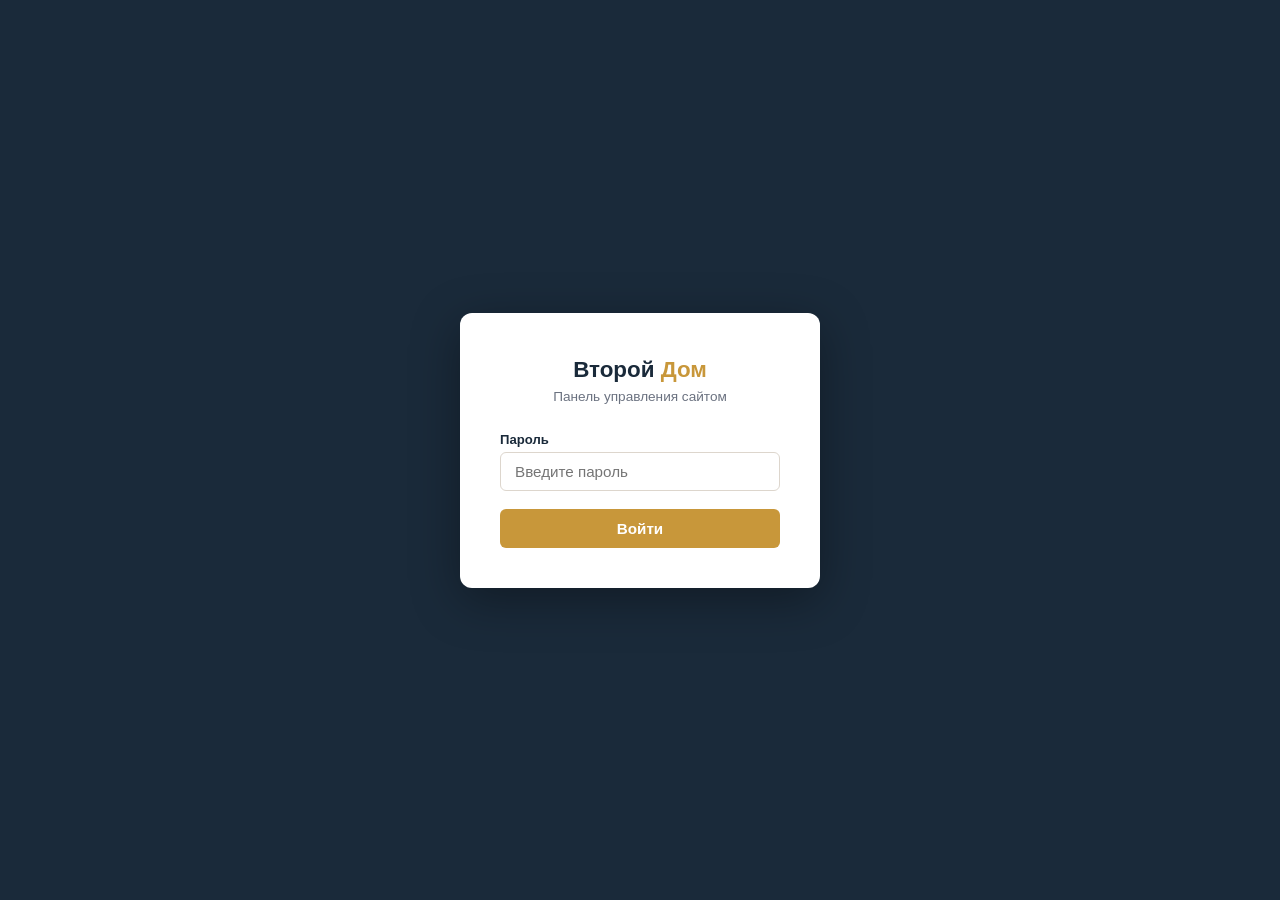
<file: admin.html>
<!DOCTYPE html>
<html lang="ru">
<head>
  <meta charset="UTF-8">
  <meta name="viewport" content="width=device-width, initial-scale=1">
  <title>Панель управления | Второй Дом</title>
  <style>
    *, *::before, *::after { box-sizing: border-box; margin: 0; padding: 0; }

    :root {
      --navy:   #1a2a3a;
      --blue:   #2c4a6e;
      --gold:   #c8973a;
      --gold2:  #a87830;
      --light:  #f5f2ee;
      --white:  #ffffff;
      --gray:   #6b7280;
      --border: #ddd6cd;
      --red:    #c0392b;
      --green:  #1e7e4a;
      --sidebar-w: 220px;
    }

    body { font-family: 'Segoe UI', Arial, sans-serif; background: #f0ece6; color: #1a1a1a; min-height: 100vh; }

    /* ── Login screen ─────────────────── */
    #login-screen {
      min-height: 100vh;
      display: flex;
      align-items: center;
      justify-content: center;
      background: var(--navy);
    }
    .login-box {
      background: var(--white);
      border-radius: 12px;
      padding: 44px 40px 40px;
      width: 360px;
      box-shadow: 0 12px 48px rgba(0,0,0,.35);
      text-align: center;
    }
    .login-box .logo { font-size: 1.4rem; font-weight: 700; color: var(--navy); margin-bottom: 6px; }
    .login-box .logo span { color: var(--gold); }
    .login-box .subtitle { font-size: .85rem; color: var(--gray); margin-bottom: 28px; }
    .login-box label { display: block; text-align: left; font-size: .82rem; font-weight: 600; color: var(--navy); margin-bottom: 5px; }
    .login-box input[type="password"] {
      width: 100%; padding: 10px 14px; border: 1.5px solid var(--border);
      border-radius: 6px; font-size: .95rem; outline: none; margin-bottom: 18px;
    }
    .login-box input[type="password"]:focus { border-color: var(--gold); }
    .login-btn {
      width: 100%; background: var(--gold); color: var(--white);
      border: none; border-radius: 6px; padding: 11px; font-size: .95rem;
      font-weight: 700; cursor: pointer; transition: background .18s;
    }
    .login-btn:hover { background: var(--gold2); }
    .login-error { color: var(--red); font-size: .83rem; margin-top: 12px; display: none; }

    /* ── App shell ────────────────────── */
    #app { display: none; min-height: 100vh; }

    /* Topbar */
    .topbar {
      position: fixed; top: 0; left: 0; right: 0; height: 52px;
      background: var(--navy); display: flex; align-items: center;
      padding: 0 20px; gap: 14px; z-index: 200;
      box-shadow: 0 2px 8px rgba(0,0,0,.3);
    }
    .topbar .tlogo { font-weight: 700; font-size: 1rem; color: var(--white); }
    .topbar .tlogo span { color: var(--gold); }
    .topbar .badge { background: var(--gold); color: var(--white); font-size: .68rem; font-weight: 700; padding: 2px 8px; border-radius: 10px; letter-spacing: .05em; text-transform: uppercase; }
    .topbar .spacer { flex: 1; }
    .topbar .site-link { color: rgba(255,255,255,.7); font-size: .82rem; text-decoration: none; }
    .topbar .site-link:hover { color: var(--gold); }
    .logout-btn { background: none; border: 1px solid rgba(255,255,255,.25); color: rgba(255,255,255,.7); border-radius: 5px; padding: 5px 12px; font-size: .8rem; cursor: pointer; }
    .logout-btn:hover { border-color: var(--gold); color: var(--gold); }

    /* Sidebar */
    .sidebar {
      position: fixed; top: 52px; left: 0; bottom: 0;
      width: var(--sidebar-w); background: var(--white);
      border-right: 1px solid var(--border); overflow-y: auto;
      padding: 16px 0; z-index: 100;
    }
    .sidebar-section { padding: 8px 16px 4px; font-size: .7rem; font-weight: 700; letter-spacing: .1em; text-transform: uppercase; color: var(--gray); }
    .sidebar a {
      display: flex; align-items: center; gap: 9px;
      padding: 9px 20px; font-size: .88rem; color: #333;
      text-decoration: none; transition: background .15s, color .15s;
      border-left: 3px solid transparent;
    }
    .sidebar a:hover { background: var(--light); color: var(--navy); }
    .sidebar a.active { background: #fdf6ec; color: var(--gold2); border-left-color: var(--gold); font-weight: 600; }
    .sidebar .icon { font-size: 1rem; width: 20px; text-align: center; }

    /* Main content */
    .main-content {
      margin-left: var(--sidebar-w);
      margin-top: 52px;
      padding: 28px 32px 60px;
      min-height: calc(100vh - 52px);
    }

    /* Panels */
    .panel { display: none; }
    .panel.active { display: block; }

    .panel-title { font-size: 1.3rem; font-weight: 700; color: var(--navy); margin-bottom: 4px; }
    .panel-sub { font-size: .88rem; color: var(--gray); margin-bottom: 28px; }

    /* Cards */
    .card {
      background: var(--white); border: 1px solid var(--border);
      border-radius: 10px; padding: 24px 26px; margin-bottom: 20px;
      box-shadow: 0 1px 4px rgba(0,0,0,.05);
    }
    .card-title { font-size: 1rem; font-weight: 700; color: var(--navy); margin-bottom: 16px; display: flex; align-items: center; gap: 8px; }
    .card-title .icon { font-size: 1.1rem; }

    /* Form fields */
    .field { margin-bottom: 16px; }
    .field label { display: block; font-size: .8rem; font-weight: 600; color: var(--gray); text-transform: uppercase; letter-spacing: .06em; margin-bottom: 5px; }
    .field input, .field textarea {
      width: 100%; padding: 9px 12px; border: 1.5px solid var(--border);
      border-radius: 6px; font-size: .93rem; font-family: inherit;
      outline: none; transition: border .18s; resize: vertical;
    }
    .field input:focus, .field textarea:focus { border-color: var(--gold); }
    .field textarea { min-height: 90px; }

    .field-row { display: grid; grid-template-columns: 1fr 1fr; gap: 14px; }

    /* Photo manager */
    .photo-list { display: grid; grid-template-columns: repeat(auto-fill, minmax(160px, 1fr)); gap: 12px; margin-bottom: 16px; }
    .photo-item {
      position: relative; border: 1.5px solid var(--border); border-radius: 8px; overflow: hidden;
      background: var(--light);
    }
    .photo-item img { width: 100%; aspect-ratio: 4/3; object-fit: cover; display: block; }
    .photo-item .photo-label { font-size: .72rem; padding: 5px 8px; color: var(--gray); background: var(--white); word-break: break-all; }
    .photo-item .remove-photo {
      position: absolute; top: 5px; right: 5px; background: rgba(192,57,43,.85);
      color: white; border: none; border-radius: 50%; width: 22px; height: 22px;
      font-size: .85rem; cursor: pointer; display: flex; align-items: center; justify-content: center;
      line-height: 1;
    }
    .add-photo-row { display: flex; gap: 10px; align-items: flex-end; }
    .add-photo-row .field { flex: 1; margin: 0; }
    .add-btn {
      background: var(--navy); color: var(--white); border: none; border-radius: 6px;
      padding: 9px 16px; font-size: .88rem; font-weight: 600; cursor: pointer; white-space: nowrap;
    }
    .add-btn:hover { background: var(--blue); }

    .upload-hint { font-size: .78rem; color: var(--gray); margin-top: 6px; }

    /* Generate button */
    .generate-bar {
      position: sticky; bottom: 0; background: var(--white);
      border-top: 1px solid var(--border); padding: 14px 26px;
      display: flex; align-items: center; gap: 14px; margin: 28px -26px -24px;
      border-radius: 0 0 10px 10px;
    }
    .gen-btn {
      background: var(--gold); color: var(--white); border: none; border-radius: 6px;
      padding: 10px 22px; font-size: .92rem; font-weight: 700; cursor: pointer;
    }
    .gen-btn:hover { background: var(--gold2); }
    .gen-hint { font-size: .82rem; color: var(--gray); }

    /* Output modal */
    #output-modal {
      display: none; position: fixed; inset: 0;
      background: rgba(0,0,0,.55); z-index: 500;
      align-items: center; justify-content: center; padding: 20px;
    }
    #output-modal.open { display: flex; }
    .modal-box {
      background: var(--white); border-radius: 12px; max-width: 760px; width: 100%;
      max-height: 85vh; display: flex; flex-direction: column;
      box-shadow: 0 16px 60px rgba(0,0,0,.35);
    }
    .modal-header {
      padding: 18px 22px 14px; border-bottom: 1px solid var(--border);
      display: flex; align-items: center; justify-content: space-between;
    }
    .modal-header h3 { font-size: 1rem; color: var(--navy); }
    .modal-close { background: none; border: none; font-size: 1.3rem; cursor: pointer; color: var(--gray); }
    .modal-body { padding: 18px 22px; overflow-y: auto; flex: 1; }
    .modal-footer { padding: 14px 22px; border-top: 1px solid var(--border); display: flex; gap: 10px; }

    .code-block {
      background: #1e2d3d; color: #e8f0f8; font-family: 'Courier New', monospace;
      font-size: .8rem; line-height: 1.6; border-radius: 8px;
      padding: 16px 18px; overflow-x: auto; white-space: pre-wrap; word-break: break-all;
      margin-bottom: 16px; max-height: 300px; overflow-y: auto;
    }
    .step-badge {
      display: inline-flex; align-items: center; justify-content: center;
      background: var(--gold); color: var(--white); width: 22px; height: 22px;
      border-radius: 50%; font-size: .75rem; font-weight: 700; margin-right: 8px;
    }
    .step-label { font-size: .9rem; color: var(--navy); font-weight: 600; margin-bottom: 10px; }

    .copy-btn {
      background: var(--navy); color: var(--white); border: none; border-radius: 6px;
      padding: 8px 18px; font-size: .85rem; font-weight: 600; cursor: pointer;
    }
    .copy-btn:hover { background: var(--blue); }
    .copy-btn.copied { background: var(--green); }

    /* Toast */
    #toast {
      position: fixed; bottom: 24px; right: 24px;
      background: var(--navy); color: var(--white);
      padding: 10px 20px; border-radius: 8px; font-size: .88rem;
      opacity: 0; pointer-events: none; transition: opacity .2s;
      z-index: 999;
    }
    #toast.show { opacity: 1; }

    /* Change-password form */
    .narrow { max-width: 420px; }

    /* Responsive */
    @media (max-width: 700px) {
      .sidebar { transform: translateX(-100%); transition: transform .2s; }
      .sidebar.open { transform: none; }
      .main-content { margin-left: 0; padding: 16px; }
      .field-row { grid-template-columns: 1fr; }
    }
  </style>
</head>
<body>

<!-- ═══════════════════════════════════════
     LOGIN
════════════════════════════════════════ -->
<div id="login-screen">
  <div class="login-box">
    <div class="logo">Второй <span>Дом</span></div>
    <div class="subtitle">Панель управления сайтом</div>
    <label for="pwd-input">Пароль</label>
    <input type="password" id="pwd-input" placeholder="Введите пароль" autocomplete="current-password">
    <button class="login-btn" id="login-btn">Войти</button>
    <div class="login-error" id="login-error">Неверный пароль</div>
  </div>
</div>

<!-- ═══════════════════════════════════════
     APP
════════════════════════════════════════ -->
<div id="app">

  <!-- Topbar -->
  <div class="topbar">
    <span class="tlogo">Второй <span>Дом</span></span>
    <span class="badge">Админ</span>
    <div class="spacer"></div>
    <a class="site-link" href="index.html" target="_blank">← На сайт</a>
    <button class="logout-btn" id="logout-btn">Выйти</button>
  </div>

  <!-- Sidebar -->
  <nav class="sidebar" id="sidebar">
    <div class="sidebar-section">Контент</div>
    <a href="#" class="active" data-panel="home"><span class="icon">🏠</span> Главная</a>
    <a href="#" data-panel="vagapova"><span class="icon">📍</span> Вагапова 5Г</a>
    <a href="#" data-panel="kutua"><span class="icon">📍</span> А. Кутуя 86/2</a>
    <a href="#" data-panel="booking"><span class="icon">📞</span> Бронирование</a>
    <a href="#" data-panel="about"><span class="icon">📋</span> О нас</a>

    <div class="sidebar-section" style="margin-top:12px;">Фото</div>
    <a href="#" data-panel="photos-vagapova"><span class="icon">🖼</span> Фото — Вагапова</a>
    <a href="#" data-panel="photos-kutua"><span class="icon">🖼</span> Фото — Кутуя</a>

    <div class="sidebar-section" style="margin-top:12px;">Настройки</div>
    <a href="#" data-panel="settings"><span class="icon">🔑</span> Пароль</a>
    <a href="#" data-panel="guide"><span class="icon">📖</span> Инструкция</a>
  </nav>

  <!-- Main content -->
  <div class="main-content">

    <!-- ── ГЛАВНАЯ ── -->
    <div class="panel active" id="panel-home">
      <div class="panel-title">Главная страница</div>
      <div class="panel-sub">Редактировать текст на главной (index.html)</div>

      <div class="card">
        <div class="card-title"><span class="icon">✏️</span> Герой-блок</div>
        <div class="field"><label>Надпись над заголовком (eyebrow)</label><input type="text" id="home-eyebrow" value="Будьте как дома — вдали от дома"></div>
        <div class="field"><label>Заголовок (H1)</label><input type="text" id="home-h1" value="Хостел «Второй Дом» в Казани"></div>
        <div class="field"><label>Подзаголовок</label><textarea id="home-sub">Два уютных хостела в Советском районе: рядом с торговыми центрами, ипподромом и основными достопримечательностями города.</textarea></div>
      </div>

      <div class="card">
        <div class="card-title"><span class="icon">📊</span> Три блока статистики</div>
        <div class="field-row">
          <div class="field"><label>Блок 1 — подпись</label><input type="text" id="home-s1-label" value="Работаем с"></div>
          <div class="field"><label>Блок 1 — значение</label><input type="text" id="home-s1-val" value="2007 года"></div>
        </div>
        <div class="field-row">
          <div class="field"><label>Блок 2 — подпись</label><input type="text" id="home-s2-label" value="Мест в двух хостелах"></div>
          <div class="field"><label>Блок 2 — значение</label><input type="text" id="home-s2-val" value="более 700"></div>
        </div>
        <div class="field-row">
          <div class="field"><label>Блок 3 — подпись</label><input type="text" id="home-s3-label" value="Расчётный час"></div>
          <div class="field"><label>Блок 3 — значение</label><input type="text" id="home-s3-val" value="Выезд 12:00 · Заезд 14:00"></div>
        </div>
        <div class="generate-bar">
          <button class="gen-btn" onclick="generatePage('home')">Сгенерировать код index.html</button>
          <span class="gen-hint">Откроется окно с кодом для вставки в GitHub</span>
        </div>
      </div>
    </div>

    <!-- ── ВАГАПОВА ── -->
    <div class="panel" id="panel-vagapova">
      <div class="panel-title">Вагапова 5Г</div>
      <div class="panel-sub">Редактировать страницу хостела (vagapova.html)</div>
      <div class="card">
        <div class="card-title"><span class="icon">🏢</span> Основная информация</div>
        <div class="field"><label>Описание (абзац 1)</label><textarea id="vag-desc1">Хостел «Второй дом» по адресу ул. Рашида Вагапова, 5Г работает с 2007 года. Расположен в тихом спальном микрорайоне Азино-1 с развитой инфраструктурой — в шаговой доступности торговые центры, спортивные объекты и рестораны.</textarea></div>
        <div class="field"><label>Описание (абзац 2)</label><textarea id="vag-desc2">В большинстве номеров имеются душ и туалет. На этажах оборудованы кухни. Гостям бесплатно предоставляются утюг и гладильная доска. Быстрый и бесплатный Wi-Fi. Обученный персонал готов решить любой вопрос, касающийся вашего проживания.</textarea></div>
        <div class="field-row">
          <div class="field"><label>Количество мест</label><input type="text" id="vag-beds" value="280 мест"></div>
          <div class="field"><label>Количество номеров</label><input type="text" id="vag-rooms" value="49 номеров"></div>
        </div>
        <div class="field-row">
          <div class="field"><label>Адрес</label><input type="text" id="vag-addr" value="ул. Р. Вагапова, 5Г, Казань"></div>
          <div class="field"><label>Телефон</label><input type="text" id="vag-phone" value="+7 (843) 276-44-04"></div>
        </div>
        <div class="generate-bar">
          <button class="gen-btn" onclick="generatePage('vagapova')">Сгенерировать код vagapova.html</button>
          <span class="gen-hint">Откроется окно с кодом для вставки в GitHub</span>
        </div>
      </div>
    </div>

    <!-- ── КУТУЯ ── -->
    <div class="panel" id="panel-kutua">
      <div class="panel-title">А. Кутуя 86/2</div>
      <div class="panel-sub">Редактировать страницу хостела (kutua.html)</div>
      <div class="card">
        <div class="card-title"><span class="icon">🏢</span> Основная информация</div>
        <div class="field"><label>Описание (абзац 1)</label><textarea id="kut-desc1">Хостел «Второй Дом» по адресу ул. Аделя Кутуя, 86/2 открыт в августе 2019 года. Рассчитан на 526 мест. Все номера с душем и туалетом. На этажах оборудованы кухни. Гостям бесплатно предоставляются утюг и гладильная доска. Быстрый и бесплатный Wi-Fi.</textarea></div>
        <div class="field"><label>Описание (абзац 2)</label><textarea id="kut-desc2">В шаговой доступности от хостела располагаются Казанский ипподром, Парк им. Горького, Казанский кооперативный институт и офтальмологическая клиника.</textarea></div>
        <div class="field-row">
          <div class="field"><label>Количество мест</label><input type="text" id="kut-beds" value="526 мест"></div>
          <div class="field"><label>Количество номеров</label><input type="text" id="kut-rooms" value="69 номеров"></div>
        </div>
        <div class="field-row">
          <div class="field"><label>Адрес</label><input type="text" id="kut-addr" value="ул. Аделя Кутуя, 86/2, Казань"></div>
          <div class="field"><label>Телефон</label><input type="text" id="kut-phone" value="+7 (986) 934-04-86"></div>
        </div>
        <div class="generate-bar">
          <button class="gen-btn" onclick="generatePage('kutua')">Сгенерировать код kutua.html</button>
          <span class="gen-hint">Откроется окно с кодом для вставки в GitHub</span>
        </div>
      </div>
    </div>

    <!-- ── БРОНИРОВАНИЕ ── -->
    <div class="panel" id="panel-booking">
      <div class="panel-title">Бронирование</div>
      <div class="panel-sub">Контакты для бронирования (booking.html)</div>
      <div class="card">
        <div class="card-title"><span class="icon">📞</span> Контакты</div>
        <div class="field-row">
          <div class="field"><label>Телефон — Вагапова</label><input type="text" id="bk-phone-vag" value="+7 (843) 276-44-04"></div>
          <div class="field"><label>Телефон — Кутуя</label><input type="text" id="bk-phone-kut" value="+7 (986) 934-04-86"></div>
        </div>
        <div class="field-row">
          <div class="field"><label>E-mail для бронирования</label><input type="text" id="bk-email" value="vtoroidom_brony@bk.ru"></div>
          <div class="field"><label>Общий e-mail</label><input type="text" id="bk-email2" value="vtoroidom@bk.ru"></div>
        </div>
        <div class="field-row">
          <div class="field"><label>Час выезда</label><input type="text" id="bk-checkout" value="12:00"></div>
          <div class="field"><label>Час заезда</label><input type="text" id="bk-checkin" value="14:00"></div>
        </div>
        <div class="generate-bar">
          <button class="gen-btn" onclick="generatePage('booking')">Сгенерировать код booking.html</button>
          <span class="gen-hint">Откроется окно с кодом для вставки в GitHub</span>
        </div>
      </div>
    </div>

    <!-- ── О НАС ── -->
    <div class="panel" id="panel-about">
      <div class="panel-title">О нас / Реквизиты</div>
      <div class="panel-sub">Редактировать реквизиты (about.html)</div>
      <div class="card">
        <div class="card-title"><span class="icon">📋</span> Реквизиты</div>
        <div class="field"><label>Наименование ИП</label><input type="text" id="ab-name" value="ИП Абушахманова Гульнара Рафаиловна"></div>
        <div class="field-row">
          <div class="field"><label>ОГРН</label><input type="text" id="ab-ogrn" value="313169021100152 от 30.07.2013"></div>
          <div class="field"><label>ИНН</label><input type="text" id="ab-inn" value="165601462000"></div>
        </div>
        <div class="field-row">
          <div class="field"><label>Р/сч</label><input type="text" id="ab-rsch" value="40802810029070000443"></div>
          <div class="field"><label>БИК</label><input type="text" id="ab-bik" value="042202824"></div>
        </div>
        <div class="field"><label>Банк</label><input type="text" id="ab-bank" value="Филиал «Нижегородский» АО «АЛЬФА-БАНК»"></div>
        <div class="field"><label>К/с</label><input type="text" id="ab-ksch" value="30101810200000000824"></div>
        <div class="generate-bar">
          <button class="gen-btn" onclick="generatePage('about')">Сгенерировать код about.html</button>
          <span class="gen-hint">Откроется окно с кодом для вставки в GitHub</span>
        </div>
      </div>
    </div>

    <!-- ── ФОТО ВАГАПОВА ── -->
    <div class="panel" id="panel-photos-vagapova">
      <div class="panel-title">Фото — Вагапова 5Г</div>
      <div class="panel-sub">Управление фотографиями для этого хостела</div>
      <div class="card">
        <div class="card-title"><span class="icon">🖼</span> Текущие фото</div>
        <div class="photo-list" id="photos-vag-list"></div>
        <div class="add-photo-row">
          <div class="field"><label>URL новой фотографии</label><input type="text" id="new-photo-vag" placeholder="https://..."></div>
          <button class="add-btn" onclick="addPhoto('vag')">+ Добавить</button>
        </div>
        <p class="upload-hint">💡 Загрузите фото в папку <code>img/</code> своего GitHub-репозитория и вставьте относительный путь, например: <code>img/vagapova-room1.jpg</code> — или используйте любую прямую ссылку на изображение.</p>
        <div class="generate-bar">
          <button class="gen-btn" onclick="generatePage('photos')">Сгенерировать код photos.html</button>
          <span class="gen-hint">Обновит галерею для обоих хостелов</span>
        </div>
      </div>
    </div>

    <!-- ── ФОТО КУТУЯ ── -->
    <div class="panel" id="panel-photos-kutua">
      <div class="panel-title">Фото — А. Кутуя 86/2</div>
      <div class="panel-sub">Управление фотографиями для этого хостела</div>
      <div class="card">
        <div class="card-title"><span class="icon">🖼</span> Текущие фото</div>
        <div class="photo-list" id="photos-kut-list"></div>
        <div class="add-photo-row">
          <div class="field"><label>URL новой фотографии</label><input type="text" id="new-photo-kut" placeholder="https://..."></div>
          <button class="add-btn" onclick="addPhoto('kut')">+ Добавить</button>
        </div>
        <p class="upload-hint">💡 Загрузите фото в папку <code>img/</code> своего GitHub-репозитория и вставьте относительный путь, например: <code>img/kutua-room1.jpg</code></p>
        <div class="generate-bar">
          <button class="gen-btn" onclick="generatePage('photos')">Сгенерировать код photos.html</button>
          <span class="gen-hint">Обновит галерею для обоих хостелов</span>
        </div>
      </div>
    </div>

    <!-- ── НАСТРОЙКИ ── -->
    <div class="panel" id="panel-settings">
      <div class="panel-title">Смена пароля</div>
      <div class="panel-sub">Пароль хранится только в вашем браузере (localStorage).</div>
      <div class="card narrow">
        <div class="card-title"><span class="icon">🔑</span> Новый пароль</div>
        <div class="field"><label>Текущий пароль</label><input type="password" id="s-cur-pwd"></div>
        <div class="field"><label>Новый пароль</label><input type="password" id="s-new-pwd"></div>
        <div class="field"><label>Повторите новый пароль</label><input type="password" id="s-new-pwd2"></div>
        <button class="gen-btn" onclick="changePwd()">Сохранить пароль</button>
        <div id="pwd-msg" style="margin-top:10px; font-size:.85rem;"></div>
      </div>
    </div>

    <!-- ── ИНСТРУКЦИЯ ── -->
    <div class="panel" id="panel-guide">
      <div class="panel-title">Инструкция</div>
      <div class="panel-sub">Как пользоваться панелью и публиковать изменения на сайте</div>
      <div class="card">
        <div class="card-title"><span class="icon">📖</span> Как обновить сайт — пошагово</div>
        <ol style="margin-left: 20px; line-height: 2.2; font-size: .93rem; color: #333;">
          <li>Откройте нужный раздел в левом меню и отредактируйте текст или фото.</li>
          <li>Нажмите кнопку <strong>«Сгенерировать код»</strong> — откроется окно с готовым HTML.</li>
          <li>Нажмите <strong>«Скопировать»</strong>.</li>
          <li>Откройте <a href="https://github.com" target="_blank">github.com</a> → ваш репозиторий.</li>
          <li>Найдите нужный файл (например, <code>index.html</code>), кликните по нему.</li>
          <li>Нажмите значок карандаша ✏️ (Edit this file) в правом верхнем углу.</li>
          <li>Выделите весь текст (<kbd>Ctrl+A</kbd>) и вставьте скопированный код (<kbd>Ctrl+V</kbd>).</li>
          <li>Нажмите <strong>Commit changes</strong> — сайт обновится автоматически через 1–2 минуты.</li>
        </ol>
      </div>
      <div class="card" style="margin-top: 16px;">
        <div class="card-title"><span class="icon">🖼</span> Как добавить своё фото</div>
        <ol style="margin-left: 20px; line-height: 2.2; font-size: .93rem; color: #333;">
          <li>В GitHub-репозитории откройте папку <code>img/</code> (или создайте её).</li>
          <li>Нажмите <strong>Add file → Upload files</strong> и загрузите фотографии.</li>
          <li>Скопируйте относительный путь, например: <code>img/room1.jpg</code></li>
          <li>В этой панели откройте «Фото — Вагапова» или «Фото — Кутуя».</li>
          <li>Вставьте путь в поле «URL новой фотографии» и нажмите <strong>+ Добавить</strong>.</li>
          <li>Нажмите <strong>«Сгенерировать код photos.html»</strong> и опубликуйте, как описано выше.</li>
        </ol>
      </div>
      <div class="card" style="margin-top: 16px;">
        <div class="card-title"><span class="icon">🔐</span> Безопасность</div>
        <p style="font-size:.92rem; color:#333; line-height:1.8;">Пароль хранится в браузере (<code>localStorage</code>). Эта панель — только для вас: она не подключена к интернету и не отправляет данные никуда. Если откроете сайт с другого компьютера, нужно будет снова установить пароль через раздел «Пароль».</p>
      </div>
    </div>

  </div><!-- /main-content -->
</div><!-- /app -->

<!-- ── Output modal ── -->
<div id="output-modal">
  <div class="modal-box">
    <div class="modal-header">
      <h3 id="modal-title">Готовый код</h3>
      <button class="modal-close" onclick="closeModal()">✕</button>
    </div>
    <div class="modal-body">
      <div class="step-label"><span class="step-badge">1</span> Скопируйте код ниже</div>
      <div class="code-block" id="modal-code"></div>
      <div class="step-label"><span class="step-badge">2</span> Откройте файл в GitHub и вставьте его целиком (Ctrl+A → Ctrl+V → Commit)</div>
    </div>
    <div class="modal-footer">
      <button class="copy-btn" id="copy-btn" onclick="copyCode()">Скопировать</button>
      <button class="modal-close" style="background:var(--light); border:1px solid var(--border); border-radius:6px; padding:8px 16px; cursor:pointer; font-size:.88rem;" onclick="closeModal()">Закрыть</button>
    </div>
  </div>
</div>

<div id="toast"></div>

<script>
/* ═══════════════════════════════════════════
   STATE — photo arrays
═══════════════════════════════════════════ */
const DEFAULT_PWD = 'vtoroidom2025';

let photos = {
  vag: [
    'https://static.wixstatic.com/media/ed2355_7019d5cf54ce4a22b3521a14aa77e1f7~mv2_d_2016_1512_s_2.jpg/v1/crop/x_0,y_9,w_2016,h_1313/fill/w_480,h_360,al_c,q_80,usm_0.66_1.00_0.01,enc_avif,quality_auto/IMG_3450_JPG.jpg',
    'https://static.wixstatic.com/media/ed2355_ff3a4bf17bc54d73b542bb049464ed98~mv2.jpg/v1/fill/w_480,h_360,al_c,q_80,usm_0.66_1.00_0.01,enc_avif,quality_auto/ed2355_ff3a4bf17bc54d73b542bb049464ed98~mv2.jpg',
    'https://static.wixstatic.com/media/ed2355_aca10c708c734e7291346830c040f980~mv2.jpg/v1/fill/w_480,h_360,al_c,q_80,usm_0.66_1.00_0.01,enc_avif,quality_auto/ed2355_aca10c708c734e7291346830c040f980~mv2.jpg',
    'https://static.wixstatic.com/media/ed2355_4b720b3480ce4e1086e439e0cc74a138~mv2.jpg/v1/fill/w_480,h_360,al_c,q_80,usm_0.66_1.00_0.01,enc_avif,quality_auto/ed2355_4b720b3480ce4e1086e439e0cc74a138~mv2.jpg',
  ],
  kut: [
    'https://static.wixstatic.com/media/ed2355_b47c46227cf64e338a4138f1d340a6bf~mv2.jpeg/v1/fill/w_480,h_360,al_c,q_80,usm_0.66_1.00_0.01,enc_avif,quality_auto/WhatsApp%20Image%202020-07-23%20at%203_09_58%20PM_.jpeg',
    'https://static.wixstatic.com/media/ed2355_9f2b3e8f568747a2bc8e76323ede1986~mv2.jpg/v1/fill/w_480,h_360,al_c,q_80,usm_0.66_1.00_0.01,enc_avif,quality_auto/ed2355_9f2b3e8f568747a2bc8e76323ede1986~mv2.jpg',
    'https://static.wixstatic.com/media/ed2355_edc02cf6d7bf49b9bba1695c353ed1e4~mv2.jpg/v1/fill/w_480,h_360,al_c,q_80,usm_0.66_1.00_0.01,enc_avif,quality_auto/ed2355_edc02cf6d7bf49b9bba1695c353ed1e4~mv2.jpg',
    'https://static.wixstatic.com/media/ed2355_131117f562cc4dd68ac5c4731c85e6ab~mv2.jpeg/v1/fill/w_480,h_360,al_c,q_80,usm_0.66_1.00_0.01,enc_avif,quality_auto/ed2355_131117f562cc4dd68ac5c4731c85e6ab~mv2.jpeg',
  ]
};

/* ═══════════════════════════════════════════
   AUTH
═══════════════════════════════════════════ */
function getStoredPwd() {
  return localStorage.getItem('vd_admin_pwd') || DEFAULT_PWD;
}

document.getElementById('login-btn').addEventListener('click', tryLogin);
document.getElementById('pwd-input').addEventListener('keydown', e => { if (e.key === 'Enter') tryLogin(); });

function tryLogin() {
  const val = document.getElementById('pwd-input').value;
  if (val === getStoredPwd()) {
    document.getElementById('login-screen').style.display = 'none';
    document.getElementById('app').style.display = 'block';
    renderPhotoLists();
  } else {
    document.getElementById('login-error').style.display = 'block';
    document.getElementById('pwd-input').value = '';
  }
}

document.getElementById('logout-btn').addEventListener('click', () => {
  document.getElementById('app').style.display = 'none';
  document.getElementById('login-screen').style.display = 'flex';
  document.getElementById('pwd-input').value = '';
});

function changePwd() {
  const cur = document.getElementById('s-cur-pwd').value;
  const n1  = document.getElementById('s-new-pwd').value;
  const n2  = document.getElementById('s-new-pwd2').value;
  const msg = document.getElementById('pwd-msg');
  if (cur !== getStoredPwd()) { msg.style.color = '#c0392b'; msg.textContent = 'Текущий пароль неверный'; return; }
  if (!n1) { msg.style.color = '#c0392b'; msg.textContent = 'Введите новый пароль'; return; }
  if (n1 !== n2) { msg.style.color = '#c0392b'; msg.textContent = 'Пароли не совпадают'; return; }
  localStorage.setItem('vd_admin_pwd', n1);
  msg.style.color = '#1e7e4a'; msg.textContent = 'Пароль сохранён ✓';
  document.getElementById('s-cur-pwd').value = '';
  document.getElementById('s-new-pwd').value = '';
  document.getElementById('s-new-pwd2').value = '';
}

/* ═══════════════════════════════════════════
   NAVIGATION
═══════════════════════════════════════════ */
document.querySelectorAll('.sidebar a[data-panel]').forEach(link => {
  link.addEventListener('click', e => {
    e.preventDefault();
    document.querySelectorAll('.sidebar a').forEach(a => a.classList.remove('active'));
    document.querySelectorAll('.panel').forEach(p => p.classList.remove('active'));
    link.classList.add('active');
    document.getElementById('panel-' + link.dataset.panel).classList.add('active');
  });
});

/* ═══════════════════════════════════════════
   PHOTOS
═══════════════════════════════════════════ */
function renderPhotoLists() {
  renderList('vag');
  renderList('kut');
}

function renderList(key) {
  const el = document.getElementById('photos-' + key + '-list');
  if (!el) return;
  el.innerHTML = photos[key].map((url, i) => `
    <div class="photo-item">
      <img src="${url}" alt="Фото ${i+1}" onerror="this.style.opacity='.3'">
      <div class="photo-label">${url.length > 40 ? '...' + url.slice(-38) : url}</div>
      <button class="remove-photo" onclick="removePhoto('${key}',${i})" title="Удалить">×</button>
    </div>
  `).join('');
}

function addPhoto(key) {
  const input = document.getElementById('new-photo-' + key);
  const url = input.value.trim();
  if (!url) return;
  photos[key].push(url);
  renderList(key);
  input.value = '';
  showToast('Фото добавлено');
}

function removePhoto(key, idx) {
  photos[key].splice(idx, 1);
  renderList(key);
  showToast('Фото удалено');
}

/* ═══════════════════════════════════════════
   SHARED HTML SNIPPETS (header/footer)
═══════════════════════════════════════════ */
function sharedScripts() {
  return `<script src="shared.js"><\/script>`;
}

function head(title, extra = '') {
  return `<!DOCTYPE html>
<html lang="ru">
<head>
  <meta charset="UTF-8">
  <meta name="viewport" content="width=device-width, initial-scale=1">
  <title>${title}</title>
  <link rel="stylesheet" href="css/style.css">
  ${extra}
</head>
<body>
<div id="site-header"></div>`;
}

function foot() {
  return `\n<div id="site-footer"></div>\n${sharedScripts()}\n</body>\n</html>`;
}

function v(id) { return document.getElementById(id).value; }

/* ═══════════════════════════════════════════
   CODE GENERATORS
═══════════════════════════════════════════ */
const generators = {

  home() {
    return head('Главная | Хостел «Второй Дом» — Казань') + `

<section class="hero">
  <img class="hero-bg" src="https://static.wixstatic.com/media/ed2355_7019d5cf54ce4a22b3521a14aa77e1f7~mv2_d_2016_1512_s_2.jpg/v1/crop/x_0,y_18,w_2016,h_1477/fill/w_1200,h_600,al_c,q_80,usm_0.66_1.00_0.01,enc_avif,quality_auto/IMG_3450_JPG.jpg" alt="Хостел Второй Дом">
  <div class="hero-content">
    <p class="hero-eyebrow">${v('home-eyebrow')}</p>
    <h1>${v('home-h1')}</h1>
    <p>${v('home-sub')}</p>
    <a href="booking.html" class="btn">Забронировать</a>
    <a href="vagapova.html" class="btn btn-outline">Наши адреса</a>
  </div>
</section>

<main>
  <div class="info-grid">
    <div class="info-box"><h4>${v('home-s1-label')}</h4><p>${v('home-s1-val')}</p></div>
    <div class="info-box"><h4>${v('home-s2-label')}</h4><p>${v('home-s2-val')}</p></div>
    <div class="info-box"><h4>${v('home-s3-label')}</h4><p>${v('home-s3-val')}</p></div>
  </div>

  <h2 class="section-title">Выберите хостел</h2>
  <p class="section-sub">Оба расположены в Советском районе Казани — тихие спальные кварталы с развитой инфраструктурой.</p>
  <div class="divider"></div>

  <div class="cards">
    <div class="card">
      <img src="https://static.wixstatic.com/media/ed2355_7019d5cf54ce4a22b3521a14aa77e1f7~mv2_d_2016_1512_s_2.jpg/v1/crop/x_0,y_18,w_2016,h_1477/fill/w_600,h_360,al_c,q_80,usm_0.66_1.00_0.01,enc_avif,quality_auto/IMG_3450_JPG.jpg" alt="Хостел Вагапова">
      <div class="card-body">
        <h3>ул. Рашида Вагапова, 5Г</h3>
        <p>Работает с 2007 года. 280 мест, 49 номеров. Тихий микрорайон Азино-1, рядом ТЦ Мега и спортивные центры.</p>
        <a href="vagapova.html" class="btn">Подробнее</a>
      </div>
    </div>
    <div class="card">
      <img src="https://static.wixstatic.com/media/ed2355_b47c46227cf64e338a4138f1d340a6bf~mv2.jpeg/v1/fill/w_600,h_360,al_c,q_80,usm_0.66_1.00_0.01,enc_avif,quality_auto/WhatsApp%20Image%202020-07-23%20at%203_09_58%20PM_.jpeg" alt="Хостел Кутуя">
      <div class="card-body">
        <h3>ул. Аделя Кутуя, 86/2</h3>
        <p>Открыт в 2019 году. 526 мест, 69 номеров. Все номера с душем и туалетом. Рядом Казанский ипподром и Парк Горького.</p>
        <a href="kutua.html" class="btn">Подробнее</a>
      </div>
    </div>
  </div>

  <div style="margin-top: 56px;">
    <h2 class="section-title">В каждом хостеле</h2>
    <div class="divider"></div>
    <div class="info-grid">
      <div class="info-box"><h4>Удобства в номерах</h4><p>Душ и туалет в большинстве номеров</p></div>
      <div class="info-box"><h4>На этажах</h4><p>Оборудованные кухни</p></div>
      <div class="info-box"><h4>Бесплатно</h4><p>Wi-Fi · Утюг · Гладильная доска</p></div>
    </div>
  </div>
</main>` + foot();
  },

  vagapova() {
    return head('Вагапова 5Г | Хостел «Второй Дом» — Казань') + `

<div class="hero" style="padding: 48px 24px;">
  <img class="hero-bg" src="https://static.wixstatic.com/media/ed2355_4b720b3480ce4e1086e439e0cc74a138~mv2.jpg/v1/fill/w_1200,h_400,al_c,q_80,usm_0.66_1.00_0.01,enc_avif,quality_auto/ed2355_4b720b3480ce4e1086e439e0cc74a138~mv2.jpg" alt="">
  <div class="hero-content">
    <p class="hero-eyebrow">Хостел «Второй Дом»</p>
    <h1 style="font-size:2rem;">ул. Рашида Вагапова, 5Г</h1>
    <p>Казань, микрорайон Азино-1</p>
  </div>
</div>

<main>
  <div class="location-hero">
    <p class="eyebrow">О хостеле</p>
    <h2>Рашида Вагапова, 5Г</h2>
    <p>${v('vag-desc1')}</p>
    <p>${v('vag-desc2')}</p>
    <div class="meta">
      <span>📍 ${v('vag-addr')}</span>
      <span>🛏 ${v('vag-beds')}</span>
      <span>🚪 ${v('vag-rooms')}</span>
      <span>🕐 Выезд 12:00 · Заезд 14:00</span>
    </div>
  </div>
  <div class="info-grid">
    <div class="info-box"><h4>Wi-Fi</h4><p>Бесплатный и быстрый</p></div>
    <div class="info-box"><h4>Кухни</h4><p>На каждом этаже</p></div>
    <div class="info-box"><h4>Дополнительно</h4><p>Утюг и гладильная доска</p></div>
  </div>
  <h2 class="section-title" style="margin-top:40px;">Бронирование</h2>
  <div class="divider"></div>
  <ul style="margin: 0 0 20px 20px; line-height: 2;">
    <li>Лично в хостеле</li>
    <li>По телефону: <a href="tel:${v('vag-phone').replace(/[^+\d]/g,'')}"><strong>${v('vag-phone')}</strong></a></li>
    <li>По электронной почте: <a href="mailto:vtoroidom_brony@bk.ru">vtoroidom_brony@bk.ru</a></li>
  </ul>
  <a href="booking.html" class="btn">Контакты для бронирования</a>

  <h2 class="section-title" style="margin-top: 48px;">Что есть рядом?</h2>
  <p class="section-sub">Информацию о том, как добраться, можно узнать на ресепшене.</p>
  <div class="divider"></div>
  <div class="nearby">
    <div class="nearby-block">
      <h4>🏛 Достопримечательности</h4>
      <ul>
        <li>Кремлёвская набережная — 10 км, 40 мин.</li>
        <li>Казанский кремль — 10 км, 1 ч.</li>
        <li>Театр Кукол — 8,5 км, 35 мин.</li>
        <li>Деревня Универсиады — 6 км, 23 мин.</li>
        <li>Казанский зоопарк — 10 км, 50 мин.</li>
        <li>Центр Семьи «Казан» — 12 км, 50 мин.</li>
        <li>Чёрное Озеро — 8,5 км, 40 мин.</li>
      </ul>
    </div>
    <div class="nearby-block">
      <h4>🛍 Шопинг и развлечения</h4>
      <ul>
        <li>ТЦ Мега — 1,5 км, 20 мин. пешком</li>
        <li>ТЦ Южный — 2,2 км, 25 мин. пешком</li>
        <li>ТЦ Горький Парк — 6 км, 40 мин.</li>
        <li>ГРК «Казанская Ривьера» — 10 км, 40 мин.</li>
        <li>Кинотеатр Мираж — 1,5 км, 20 мин.</li>
        <li>Кинотеатр Киномакс — 2,2 км, 25 мин.</li>
      </ul>
    </div>
    <div class="nearby-block">
      <h4>🍽 Кафе и рестораны</h4>
      <ul>
        <li>Добрая Столовая — 0,2 км, 3 мин.</li>
        <li>Шаурмито — 0,4 км, 5 мин.</li>
        <li>Окинава «Суши» — 0,4 км, 5 мин.</li>
        <li>Фест (ресторан) — 2 км, 25 мин.</li>
        <li>Брасерия — 1,3 км, 15 мин.</li>
        <li>Старый Амбар — 1,6 км, 15 мин.</li>
      </ul>
    </div>
  </div>
</main>` + foot();
  },

  kutua() {
    return head('А. Кутуя 86/2 | Хостел «Второй Дом» — Казань') + `

<div class="hero" style="padding: 48px 24px;">
  <img class="hero-bg" src="https://static.wixstatic.com/media/ed2355_131117f562cc4dd68ac5c4731c85e6ab~mv2.jpeg/v1/fill/w_1200,h_400,al_c,q_80,usm_0.66_1.00_0.01,enc_avif,quality_auto/ed2355_131117f562cc4dd68ac5c4731c85e6ab~mv2.jpeg" alt="">
  <div class="hero-content">
    <p class="hero-eyebrow">Хостел «Второй Дом»</p>
    <h1 style="font-size:2rem;">ул. Аделя Кутуя, 86/2</h1>
    <p>Казань, Советский район</p>
  </div>
</div>

<main>
  <div class="location-hero">
    <p class="eyebrow">О хостеле</p>
    <h2>Аделя Кутуя, 86/2</h2>
    <p>${v('kut-desc1')}</p>
    <p>${v('kut-desc2')}</p>
    <div class="meta">
      <span>📍 ${v('kut-addr')}</span>
      <span>🛏 ${v('kut-beds')}</span>
      <span>🚪 ${v('kut-rooms')}</span>
      <span>🕐 Выезд 12:00 · Заезд 14:00</span>
    </div>
  </div>
  <div class="info-grid">
    <div class="info-box"><h4>Душ и туалет</h4><p>Во всех номерах</p></div>
    <div class="info-box"><h4>Кухни</h4><p>На каждом этаже</p></div>
    <div class="info-box"><h4>Дополнительно</h4><p>Wi-Fi · Утюг · Гладильная доска</p></div>
  </div>
  <h2 class="section-title" style="margin-top:40px;">Бронирование</h2>
  <div class="divider"></div>
  <ul style="margin: 0 0 20px 20px; line-height: 2;">
    <li>Лично в хостеле</li>
    <li>По телефону: <a href="tel:${v('kut-phone').replace(/[^+\d]/g,'')}"><strong>${v('kut-phone')}</strong></a></li>
    <li>По электронной почте: <a href="mailto:vtoroidom_brony@bk.ru">vtoroidom_brony@bk.ru</a></li>
  </ul>
  <a href="booking.html" class="btn">Контакты для бронирования</a>

  <h2 class="section-title" style="margin-top: 48px;">Что есть рядом?</h2>
  <p class="section-sub">Информацию о том, как добраться, можно узнать на ресепшене.</p>
  <div class="divider"></div>
  <div class="nearby">
    <div class="nearby-block">
      <h4>🏛 Достопримечательности</h4>
      <ul>
        <li>Кремлёвская набережная — 5 км, 40 мин.</li>
        <li>Казанский кремль — 6 км, 40 мин.</li>
        <li>Ак Барс Арена — 8 км, 50 мин.</li>
        <li>Театр оперы и балета — 5 км, 20 мин.</li>
        <li>Набережная озера Кабан — 5 км, 40 мин.</li>
        <li>Центр Семьи «Казан» — 8 км, 40 мин.</li>
        <li>Чёрное Озеро — 5 км, 30 мин.</li>
      </ul>
    </div>
    <div class="nearby-block">
      <h4>🛍 Шопинг и развлечения</h4>
      <ul>
        <li>ТЦ Мега — 2,5 км, 30 мин. пешком</li>
        <li>ТЦ Престиж — 0,8 км, 10 мин. пешком</li>
        <li>ТЦ Южный — 3,5 км, 20 мин.</li>
        <li>ГРК «Казанская Ривьера» — 7 км, 35 мин.</li>
        <li>Кинотеатр Мир — 3 км, 15 мин.</li>
        <li>Кинотеатр Киномакс — 2,2 км, 25 мин.</li>
      </ul>
    </div>
    <div class="nearby-block">
      <h4>🍽 Кафе и рестораны</h4>
      <ul>
        <li>Suzma — 0,6 км, 8 мин.</li>
        <li>#TD_Lounge Cafe — 1 км, 12 мин.</li>
        <li>Foodstory — 1,3 км, 15 мин.</li>
        <li>Онегин — 0,6 км, 8 мин.</li>
        <li>Love.Ashe — 1 км, 12 мин.</li>
        <li>Кафе 24 — 0,7 км, 9 мин.</li>
      </ul>
    </div>
  </div>
</main>` + foot();
  },

  booking() {
    return head('Бронирование | Хостел «Второй Дом» — Казань') + `

<main>
  <h1 class="section-title">Бронирование</h1>
  <p class="section-sub">Выберите удобный способ — свяжитесь с нужным хостелом напрямую.</p>
  <div class="divider"></div>
  <div class="contact-grid">
    <div class="contact-card">
      <h3>ул. Рашида Вагапова, 5Г</h3>
      <div class="contact-row"><span class="label">Телефон</span><span class="value"><a href="tel:${v('bk-phone-vag').replace(/[^+\d]/g,'')}">${v('bk-phone-vag')}</a></span></div>
      <div class="contact-row"><span class="label">E-mail</span><span class="value"><a href="mailto:${v('bk-email')}">${v('bk-email')}</a></span></div>
      <div style="margin-top: 20px;"><a href="tel:${v('bk-phone-vag').replace(/[^+\d]/g,'')}" class="btn">Позвонить</a></div>
    </div>
    <div class="contact-card">
      <h3>ул. Аделя Кутуя, 86/2</h3>
      <div class="contact-row"><span class="label">Телефон</span><span class="value"><a href="tel:${v('bk-phone-kut').replace(/[^+\d]/g,'')}">${v('bk-phone-kut')}</a></span></div>
      <div class="contact-row"><span class="label">E-mail</span><span class="value"><a href="mailto:${v('bk-email')}">${v('bk-email')}</a></span></div>
      <div style="margin-top: 20px;"><a href="tel:${v('bk-phone-kut').replace(/[^+\d]/g,'')}" class="btn">Позвонить</a></div>
    </div>
  </div>
  <div style="background: var(--light); border-radius: 10px; padding: 28px 32px; margin-top: 40px;">
    <h3 style="color: var(--navy); margin-bottom: 14px;">📋 Расчётный час</h3>
    <p style="font-size: .95rem; color: #333;"><strong>Выезд:</strong> ${v('bk-checkout')} · <strong>Заезд:</strong> ${v('bk-checkin')} по местному времени.</p>
  </div>
  <div style="background: var(--light); border-radius: 10px; padding: 28px 32px; margin-top: 20px;">
    <h3 style="color: var(--navy); margin-bottom: 14px;">💳 Способы оплаты</h3>
    <ul style="margin-left: 20px; line-height: 2; font-size: .95rem; color: #333;">
      <li>Безналичным банковским переводом</li>
      <li>Наличными денежными средствами</li>
      <li>Банковской картой в хостеле (МИР, Visa, Mastercard)</li>
    </ul>
  </div>
</main>` + foot();
  },

  about() {
    return head('О нас | Хостел «Второй Дом» — Казань') + `

<main>
  <h1 class="section-title">О нас</h1>
  <p class="section-sub">Реквизиты, документы и общая информация.</p>
  <div class="divider"></div>
  <div class="requisites">
    <h3>Реквизиты</h3>
    <table class="req-table">
      <tr><td>Наименование</td><td>${v('ab-name')}</td></tr>
      <tr><td>ОГРН</td><td>${v('ab-ogrn')}</td></tr>
      <tr><td>ИНН</td><td>${v('ab-inn')}</td></tr>
      <tr><td>Р/сч</td><td>${v('ab-rsch')}</td></tr>
      <tr><td>Банк</td><td>${v('ab-bank')}</td></tr>
      <tr><td>К/с</td><td>${v('ab-ksch')}</td></tr>
      <tr><td>БИК</td><td>${v('ab-bik')}</td></tr>
    </table>
  </div>
  <h2 class="section-title" style="margin-top: 48px;">Контакты</h2>
  <div class="divider"></div>
  <div class="contact-grid">
    <div class="contact-card">
      <h3>Общий контакт</h3>
      <div class="contact-row"><span class="label">E-mail</span><span class="value"><a href="mailto:vtoroidom@bk.ru">vtoroidom@bk.ru</a></span></div>
      <div class="contact-row"><span class="label">ВКонтакте</span><span class="value"><a href="https://vk.com/2vtoroidom" target="_blank">vk.com/2vtoroidom</a></span></div>
    </div>
    <div class="contact-card">
      <h3>Телефоны</h3>
      <div class="contact-row"><span class="label">Вагапова</span><span class="value"><a href="tel:+78432764404">+7 (843) 276-44-04</a></span></div>
      <div class="contact-row"><span class="label">Кутуя</span><span class="value"><a href="tel:+79869340486">+7 (986) 934-04-86</a></span></div>
    </div>
  </div>
</main>` + foot();
  },

  photos() {
    const vagPhotos = photos.vag.map((url, i) => `
    <a href="#" data-src="${url}">
      <img src="${url}" alt="Вагапова — фото ${i+1}" loading="lazy">
    </a>`).join('');

    const kutPhotos = photos.kut.map((url, i) => `
    <a href="#" data-src="${url}">
      <img src="${url}" alt="Кутуя — фото ${i+1}" loading="lazy">
    </a>`).join('');

    return head('Фото | Хостел «Второй Дом» — Казань', `<style>
    .photo-grid { display: grid; grid-template-columns: repeat(3, 1fr); gap: 12px; margin-top: 16px; }
    .photo-grid a { display: block; overflow: hidden; border-radius: 8px; aspect-ratio: 4/3; }
    .photo-grid a img { width: 100%; height: 100%; object-fit: cover; transition: transform .3s; display: block; }
    .photo-grid a:hover img { transform: scale(1.04); opacity: .9; }
    #lightbox { display: none; position: fixed; inset: 0; background: rgba(0,0,0,.88); z-index: 999; align-items: center; justify-content: center; padding: 24px; }
    #lightbox.open { display: flex; }
    #lightbox img { max-width: 90vw; max-height: 85vh; border-radius: 8px; }
    #lightbox-close { position: fixed; top: 20px; right: 24px; color: white; font-size: 2rem; cursor: pointer; background: none; border: none; }
    @media (max-width: 600px) { .photo-grid { grid-template-columns: 1fr 1fr; } }
  </style>`) + `

<div id="lightbox">
  <button id="lightbox-close">✕</button>
  <img id="lightbox-img" src="" alt="">
</div>

<main>
  <h1 class="section-title">Фото</h1>
  <div class="divider"></div>

  <h2 style="font-size:1.1rem; color: var(--navy); margin-bottom: 16px;">ул. Рашида Вагапова, 5Г</h2>
  <div class="photo-grid">${vagPhotos}
  </div>

  <h2 style="font-size:1.1rem; color: var(--navy); margin: 40px 0 16px;">ул. Аделя Кутуя, 86/2</h2>
  <div class="photo-grid">${kutPhotos}
  </div>
</main>` + foot() + `
<script>
  const lb = document.getElementById('lightbox');
  const lbImg = document.getElementById('lightbox-img');
  document.getElementById('lightbox-close').addEventListener('click', () => lb.classList.remove('open'));
  lb.addEventListener('click', e => { if (e.target === lb) lb.classList.remove('open'); });
  document.addEventListener('keydown', e => { if (e.key === 'Escape') lb.classList.remove('open'); });
  document.querySelectorAll('.photo-grid a').forEach(a => {
    a.addEventListener('click', e => { e.preventDefault(); lbImg.src = a.dataset.src; lb.classList.add('open'); });
  });
<\/script>`;
  }
};

/* ═══════════════════════════════════════════
   MODAL
═══════════════════════════════════════════ */
let currentCode = '';

const fileNames = { home: 'index.html', vagapova: 'vagapova.html', kutua: 'kutua.html', booking: 'booking.html', about: 'about.html', photos: 'photos.html' };

function generatePage(key) {
  currentCode = generators[key]();
  const fname = fileNames[key];
  document.getElementById('modal-title').textContent = `Готовый код — ${fname}`;
  document.getElementById('modal-code').textContent = currentCode;
  document.getElementById('copy-btn').textContent = 'Скопировать';
  document.getElementById('copy-btn').classList.remove('copied');
  document.getElementById('output-modal').classList.add('open');
}

function closeModal() {
  document.getElementById('output-modal').classList.remove('open');
}

function copyCode() {
  navigator.clipboard.writeText(currentCode).then(() => {
    const btn = document.getElementById('copy-btn');
    btn.textContent = 'Скопировано ✓';
    btn.classList.add('copied');
    showToast('Код скопирован в буфер обмена');
  });
}

document.getElementById('output-modal').addEventListener('click', e => {
  if (e.target === document.getElementById('output-modal')) closeModal();
});

/* ═══════════════════════════════════════════
   TOAST
═══════════════════════════════════════════ */
function showToast(msg) {
  const t = document.getElementById('toast');
  t.textContent = msg;
  t.classList.add('show');
  setTimeout(() => t.classList.remove('show'), 2200);
}
</script>
</body>
</html>
</file>
